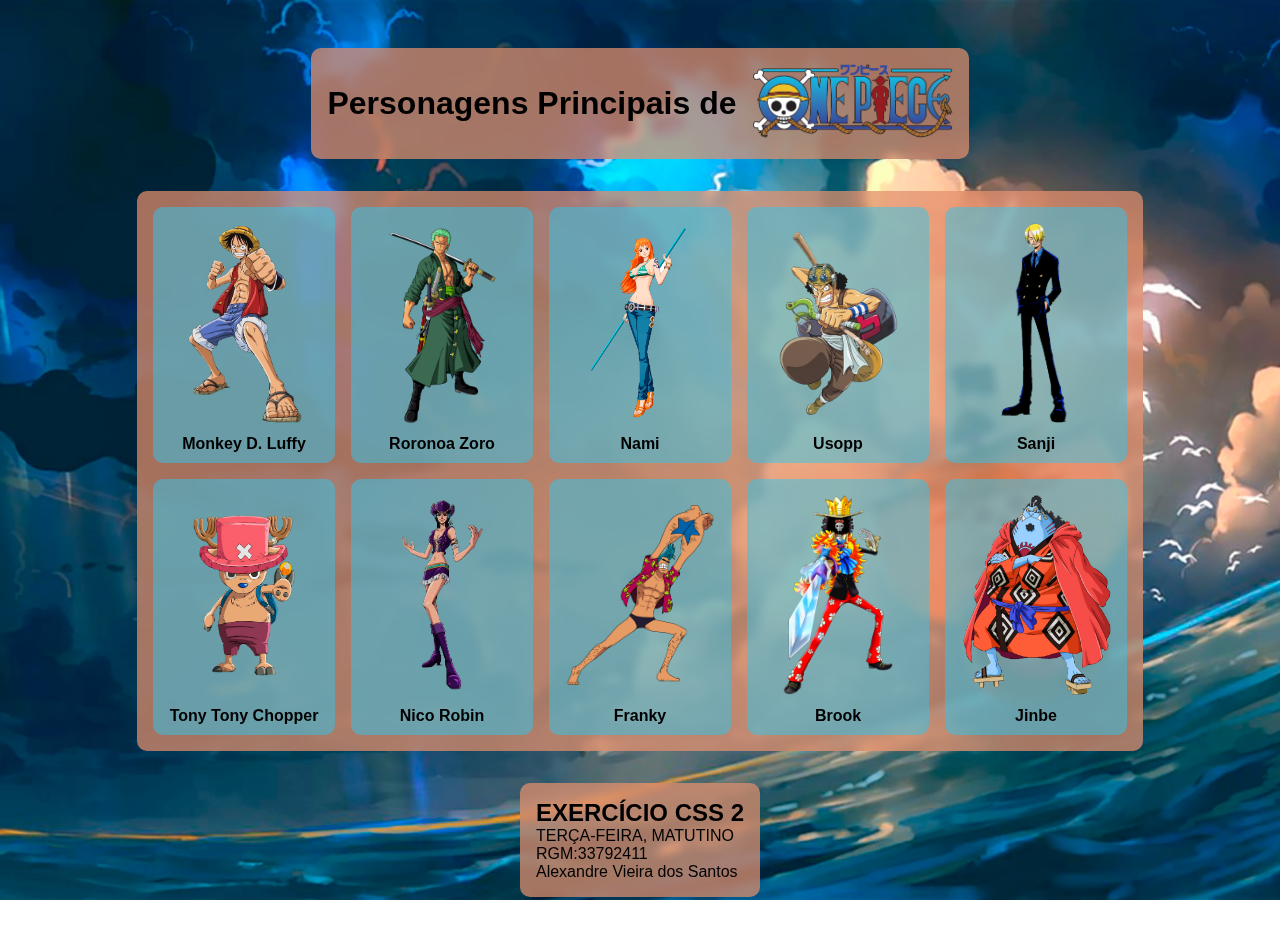
<file: CSS_exercicio_2/index.html>
<!DOCTYPE html>
<html lang="pt-br">

<head>
    <meta charset="UTF-8">
    <meta http-equiv="X-UA-Compatible" content="IE=edge">
    <meta name="viewport" content="width=device-width, initial-scale=1.0">
    <link rel="stylesheet" href="style.css">
    <title>One Piece</title>
</head>

<body>
    <div class="logo-container">
        <h1>Personagens Principais de</h1>
        <div class="logo"><img src="img/logo.png" alt=""></div>
    </div>

    <div class="content">
        <div class="card-box">
            <div class="card-hover">
                <p>Monkey D. Luffy</p>
                <p> "Luffy do Chapéu de Palha", como ficou conhecido, fundou sua própria tripulação, os Piratas do Chapéu de Palha. Como capitão da equipe, Luffy percorre o mar recrutando novos membros e enfrentando diferentes inimigos.</p>
            </div>
            <div class="card img1"></div>
        </div>
        <div class="card-box">
            <div class="card-hover">
                <p>Roronoa Zoro</p>
                <p>Zoro é um espadachim que usa um estilo de luta que ele mesmo criou chamado Santoryu, que significa Estilo de Três Espadas. Seu sonho é se tornar o maior espadachim do mundo</p>
            </div>
            <div class="card img2"></div>
        </div>
        <div class="card-box">
            <div class="card-hover">
                <p>Nami</p>
                <p>Nami é a navegadora do navio e apenas luta usando armas, igual a Usopp, por não ter uma especialidade em combate ou poderes de Akuma no Mi, Nami por muitas vezes deixa a ganância falar mais alto e sempre está atrás de tesouros.</p>
            </div>
            <div class="card img3"></div>
        </div>
        <div class="card-box">
            <div class="card-hover">
                <p>Usopp</p>
                <p>Ele tem a fama de ser um grande mentiroso desde o começo por inventar histórias exageradas sobre si mesmo, apesar de não ter uma força monstruosa como os seus companheiros, Usopp se destaca como um atirador.
                </p>
            </div>
            <div class="card img4"></div>
        </div>
        <div class="card-box">
            <div class="card-hover">
                <p>Sanji</p>
                <p>Seu papel na tripulação é de cozinheiro, já que ele prefere usar suas mãos apenas para cozinhar, Sanji só luta usando golpes de chute com suas pernas.</p>
            </div>
            <div class="card img5"></div>
        </div>
        <div class="card-box">
            <div class="card-hover">
                <p>Tony Tony Chopper</p>
                <p>Chopper é considerado o mascote dos Piratas do Chapéu de Palha, mas ele tem uma das funções mais importantes do bando como médico. Ele tem um grande conhecimento sobre medicina e consegue criar medicamentos para doenças mortais.</p>
            </div>
            <div class="card img6"></div>
        </div>
        <div class="card-box">
            <div class="card-hover">
                <p>Nico Robin</p>
                <p>Robin é a arqueóloga da tripulação e um dos membros mais valiosos já que é a única pessoa viva no mundo que sabe decifrar os Poneglyphs atualmente. Ela viveu em várias organizações criminosas como a Baroque Works.</p>
            </div>
            <div class="card img7"></div>
        </div>
        <div class="card-box">
            <div class="card-hover">
                <p>Franky</p>
                <p>Franky é o carpinteiro dos Chapéus de Palha e construiu o navio Thousand Sunny para a tripulação continuar sua jornada, depois de sofrer um grave acidente, Franky reconstruiu o seu corpo com partes mecânicas e tornou-se um ciborgue.</p>
            </div>
            <div class="card img8"></div>
        </div>
        <div class="card-box">
            <div class="card-hover">
                <p>Brook</p>
                <p>Brook é o músico dos Piratas do Chapéu de Palha e o membro mais velho entre eles. Ele fazia parte dos Piratas Rumbar, que morreram há muitos anos atrás, mas Brook foi ressuscitado com o poder da Yomi Yomi no Mi.</p>
            </div>
            <div class="card img9"></div>
        </div>
        <div class="card-box">
            <div class="card-hover">
                <p>Jinbe</p>
                <p>Jinbe é o timoneiro dos Chapéus de Palha, sua força é muito conhecida por ele já ter sido um aliado dos Piratas do Barba Branca e da Big Mom. Ele é um especialista no estilo Karatê Homem-Peixe e luta muito bem dentro da água.</p>
            </div>
            <div class="card img10"></div>
        </div>
    </div>
    <div class="dados">
        <p>
            <h2>EXERCÍCIO CSS 2</h2>
            TERÇA-FEIRA, MATUTINO <br> RGM:33792411 <br> Alexandre Vieira dos Santos
        </p>
    </div>

</body>

</html>
</file>
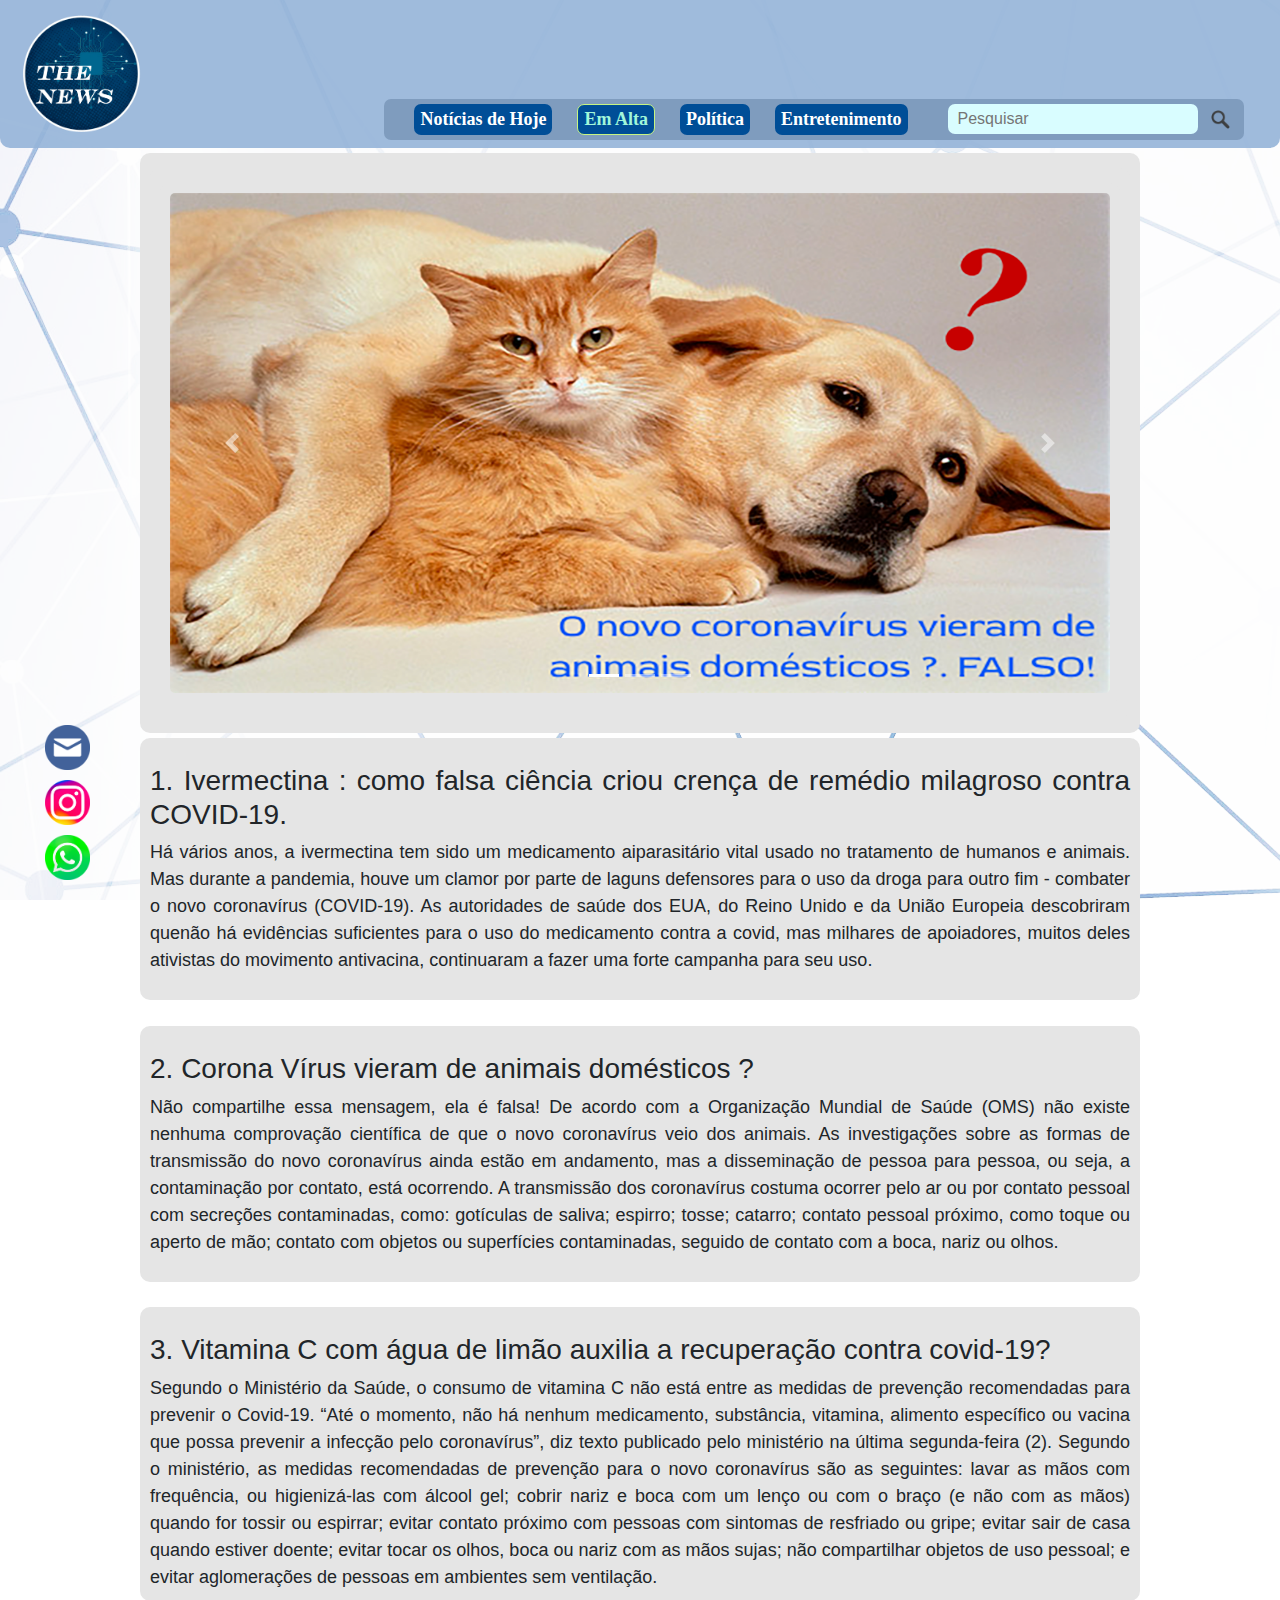
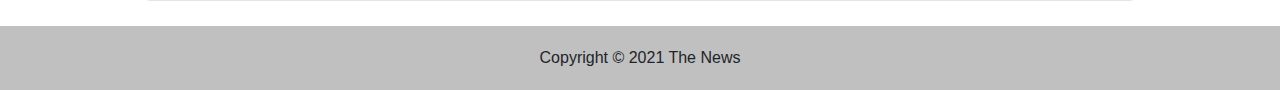
<file: fake news/Em_Alta.html>
<!DOCTYPE html>
<html lang="pt-BR">

<head>
    <title>Em alta</title>
    <meta charset="utf-8">
    <meta name="viewport" content="width=device-width, initial-scale=1">
    <link rel="stylesheet" href="Bootstrap\css\bootstrap.css">
    <link rel="stylesheet" href="css\style.css">
    <script src="https://ajax.googleapis.com/ajax/libs/jquery/3.5.1/jquery.min.js"></script>
    <script src="https://cdnjs.cloudflare.com/ajax/libs/popper.js/1.16.0/umd/popper.min.js"></script>
    <script src="Bootstrap\js\bootstrap.min.js"></script>
</head>

<body>
        <nav>
                <div class="navbar">
                  <div>
                    <img src="imagens\the_news_logo.png" alt="logo" width="130px">
                  </div>
                  <div class="menu">
                    <!--BOTÕES NAV BAR-->
                    <ul class="ul">
                      <li class="li">
                        <button  class="button active"><a  href="Noticias_de_hoje.html">Notícias de Hoje</a></button>
                      </li>
                      <li class="li">
                        <button id="ativo" class="ativo button active"><a href="Em_Alta.html">Em Alta</a></button>
                      </li>
                      <li class="li">
                        <button class="button active"><a href="Politica.html">Política</a></button>
                      </li>
                      <li class="li">
                        <button class="button active"><a href="Entretenimento.html">Entretenimento</a></button>
                      </li>
                      <li class="li">
                        <form method="get">
                          <input class="search" type="search" placeholder="Pesquisar">
                          <button class="lupa" type="submit"><img src="imagens\lupa.png" width="25" ></button>
                        </form>
                      </li>
                    </ul>
                  </div>
                </div>
              </nav>
              <!--CAROUSEL-->
              <div  id="demo" class="carousel slide" data-bs-ride="carousel">
                  <div class="carousel">
                  <div id="carouselExampleIndicators" class="carousel slide" data-ride="carousel">
                    <ol class="carousel-indicators">
                      <li data-target="#carouselExampleIndicators" data-slide-to="0" class="active"></li>
                      <li data-target="#carouselExampleIndicators" data-slide-to="1"></li>
                      <li data-target="#carouselExampleIndicators" data-slide-to="2"></li>
                    </ol>
                    <div class="carousel-inner">
                      <div class="carousel-item active">
                        <img class="img-responsive center-block img-fluid" class="d-block w-100" src="imagens\cachorro.png" alt="Primeiro Slide" >
                      </div>
                      <div class="carousel-item">
                        <img class="img-responsive center-block img-fluid" class="d-block w-100" src="imagens\Limao.png" alt="Segundo Slide" >
                      </div>
                      <div class="carousel-item">
                        <img class="img-responsive center-block img-fluid" class="d-block w-100" src="imagens\vacinamal.png" alt="Terceiro Slide" >
                      </div>
                    </div>
                    <a class="carousel-control-prev" href="#carouselExampleIndicators" role="button active" data-slide="prev">
                      <span class="carousel-control-prev-icon" aria-hidden="true"></span>
                      <span class="sr-only">Anterior</span>
                    </a>
                    <a class="carousel-control-next" href="#carouselExampleIndicators" role="button active" data-slide="next">
                      <span class="carousel-control-next-icon" aria-hidden="true"></span>
                      <span class="sr-only">Próximo</span>
                    </a>
                  </div>
                </div>
              </div>
              <!--TEXTO-->
              <div class="texto">
                <p>
                  <h3> 1. Ivermectina : como falsa ciência criou crença de remédio milagroso contra COVID-19.</h3>
                    Há vários anos, a ivermectina tem sido um medicamento aiparasitário vital usado no tratamento de humanos e animais.
                    Mas durante a pandemia, houve um clamor por parte de laguns defensores para o uso da droga para outro fim - combater o novo coronavírus (COVID-19).
                    As autoridades de saúde dos EUA, do Reino Unido e da União Europeia descobriram
                    quenão há evidências suficientes para o uso do medicamento contra a covid, mas
                    milhares de apoiadores, muitos deles ativistas do movimento antivacina, continuaram
                    a fazer uma forte campanha para seu uso.
                </p>
              </div>
              <div class="texto">
                <p>
                  <h3>2. Corona Vírus vieram de animais domésticos ?</h3>
                    Não compartilhe essa mensagem, ela é falsa!
                    De acordo com a Organização Mundial de Saúde (OMS) não existe nenhuma comprovação científica de que o novo coronavírus veio dos animais. As investigações sobre as formas de transmissão do novo coronavírus ainda estão em andamento, mas a disseminação de pessoa para pessoa, ou seja, a contaminação por contato, está ocorrendo.
                    A transmissão dos coronavírus costuma ocorrer pelo ar ou por contato pessoal com secreções contaminadas, como:
                    gotículas de saliva;
                    espirro;
                    tosse;
                    catarro;
                    contato pessoal próximo, como toque ou aperto de mão;
                    contato com objetos ou superfícies contaminadas, seguido de contato com a boca, nariz ou olhos. 
                </p>
              </div>
              <div class="texto">
                <p>
                  <h3>3. Vitamina C com água de limão auxilia a recuperação contra covid-19?</h3>
                  Segundo o Ministério da Saúde, o consumo de vitamina C não está entre as medidas de prevenção recomendadas para prevenir o Covid-19. “Até o momento, não há nenhum medicamento, substância, vitamina, alimento específico ou vacina que possa prevenir a infecção pelo coronavírus”, diz texto publicado pelo ministério na última segunda-feira (2).
                    Segundo o ministério, as medidas recomendadas de prevenção para o novo coronavírus são as seguintes: lavar as mãos com frequência, ou higienizá-las com álcool gel; cobrir nariz e boca com um lenço ou com o braço (e não com as mãos) quando for tossir ou espirrar; evitar contato próximo com pessoas com sintomas de resfriado ou gripe; evitar sair de casa quando estiver doente; evitar tocar os olhos, boca ou nariz com as mãos sujas; não compartilhar objetos de uso pessoal; e evitar aglomerações de pessoas em ambientes sem ventilação.
              </div>
              <!--BOTÕES REDES SOCIAS-->
              <div>
                <ul class="ul1">
                  <li class="li1">
                    <div><a href="https://www.google.com/intl/pt-BR/gmail/about/" target="blank"><img src="imagens\Email_simbol.png" alt="email"></a></div>
                  </li>
                  <li class="li1">
                    <div><a href="https://www.Instagram.com" target="blank"><img src="imagens\instagram_simbol.png" alt="instagram"></a></div>
                  </li>
                  <li class="li1">
                    <div><a href="https://www.WhatsApp.com" target="blank"><img src="imagens\WhatsApp_simbol.png" alt="whatsapp"></a></div>
                  </li>
                </ul>
              </div>
              <!--RODAPÉ-->
                  <footer>Copyright © 2021 The News</footer>    
</body>

</html>
</file>
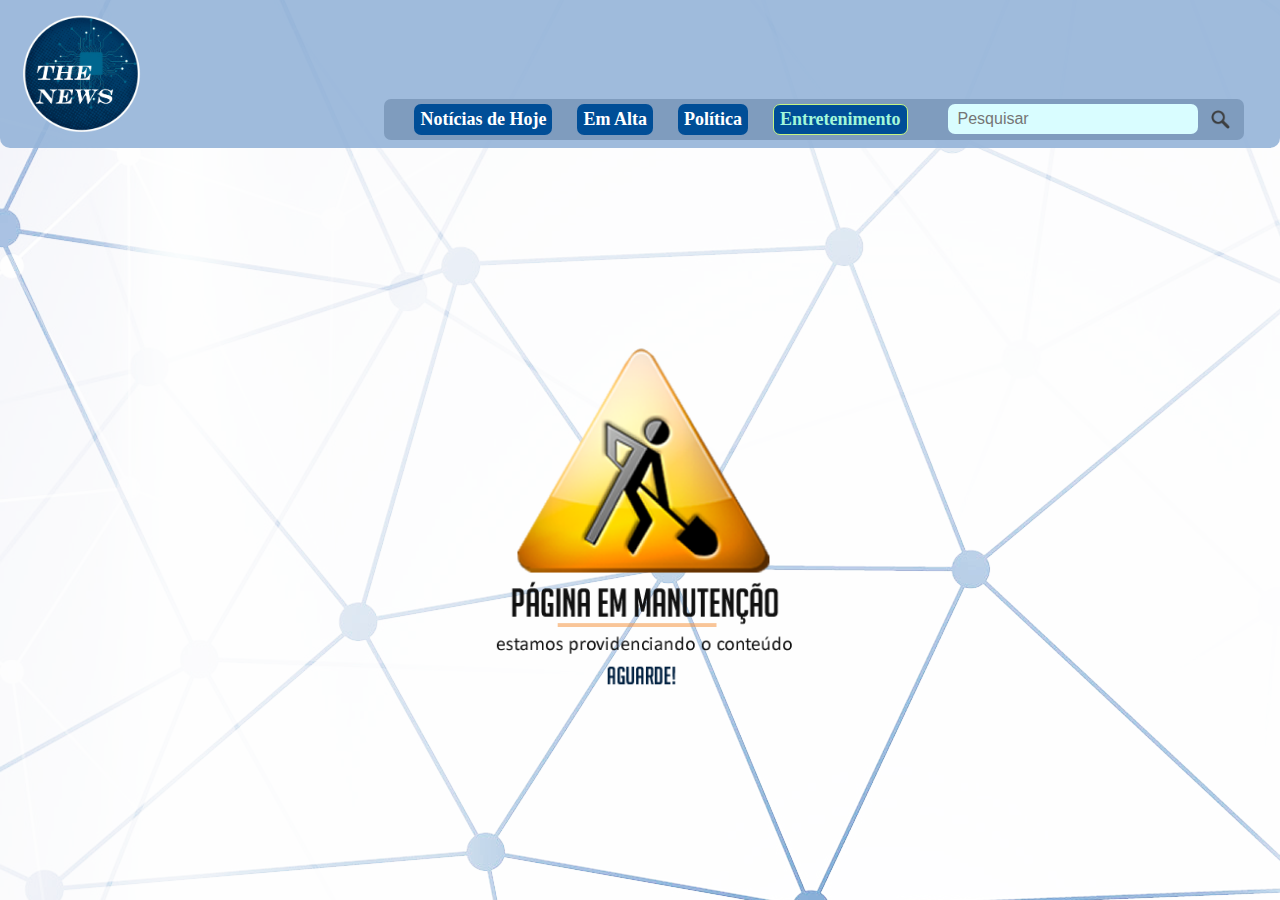
<file: fake news/Entretenimento.html>
<!DOCTYPE html>
<html lang="pt-BR">
<head>
    <meta charset="UTF-8">
    <meta http-equiv="X-UA-Compatible" content="IE=edge">
    <meta name="viewport" content="width=device-width, initial-scale=1.0">
    <title>Entretenimento</title>
    <link rel="stylesheet" href="Bootstrap\css\bootstrap.css">
    <link rel="stylesheet" href="css\style.css">
    <script src="https://ajax.googleapis.com/ajax/libs/jquery/3.5.1/jquery.min.js"></script>
    <script src="https://cdnjs.cloudflare.com/ajax/libs/popper.js/1.16.0/umd/popper.min.js"></script>
    <script src="Bootstrap\js\bootstrap.min.js"></script>
</head>
<body>
    <nav>
        <div class="navbar">
          <div>
            <img src="imagens\the_news_logo.png" alt="logo" width="130px">
          </div>
          <div class="menu">
            <!--BOTÕES NAV BAR-->
            <ul class="ul">
              <li class="li">
                <button  class="ativo button active "><a  href="Noticias_de_hoje.html">Notícias de Hoje</a></button>
              </li>
              <li class="li">
                <button class="button active"><a href="Em_Alta.html">Em Alta</a></button>
              </li>
              <li class="li">
                <button class="button active"><a href="Politica.html">Política</a></button>
              </li>
              <li class="li">
                <button id="ativo" class="button active"><a href="Entretenimento.html">Entretenimento</a></button>
              </li>
              <li class="li">
                <form method="get">
                  <input class="search" type="search" placeholder="Pesquisar">
                  <button class="lupa" type="submit"><img src="imagens\lupa.png" width="25" ></button>
                </form>
              </li>
            </ul>
          </div>
        </div>
      </nav>
  <div>
    <img class="manutencao" src="imagens\manutencao.png" alt="em manutenção">
  </div>
  
</body>
</html>
</file>
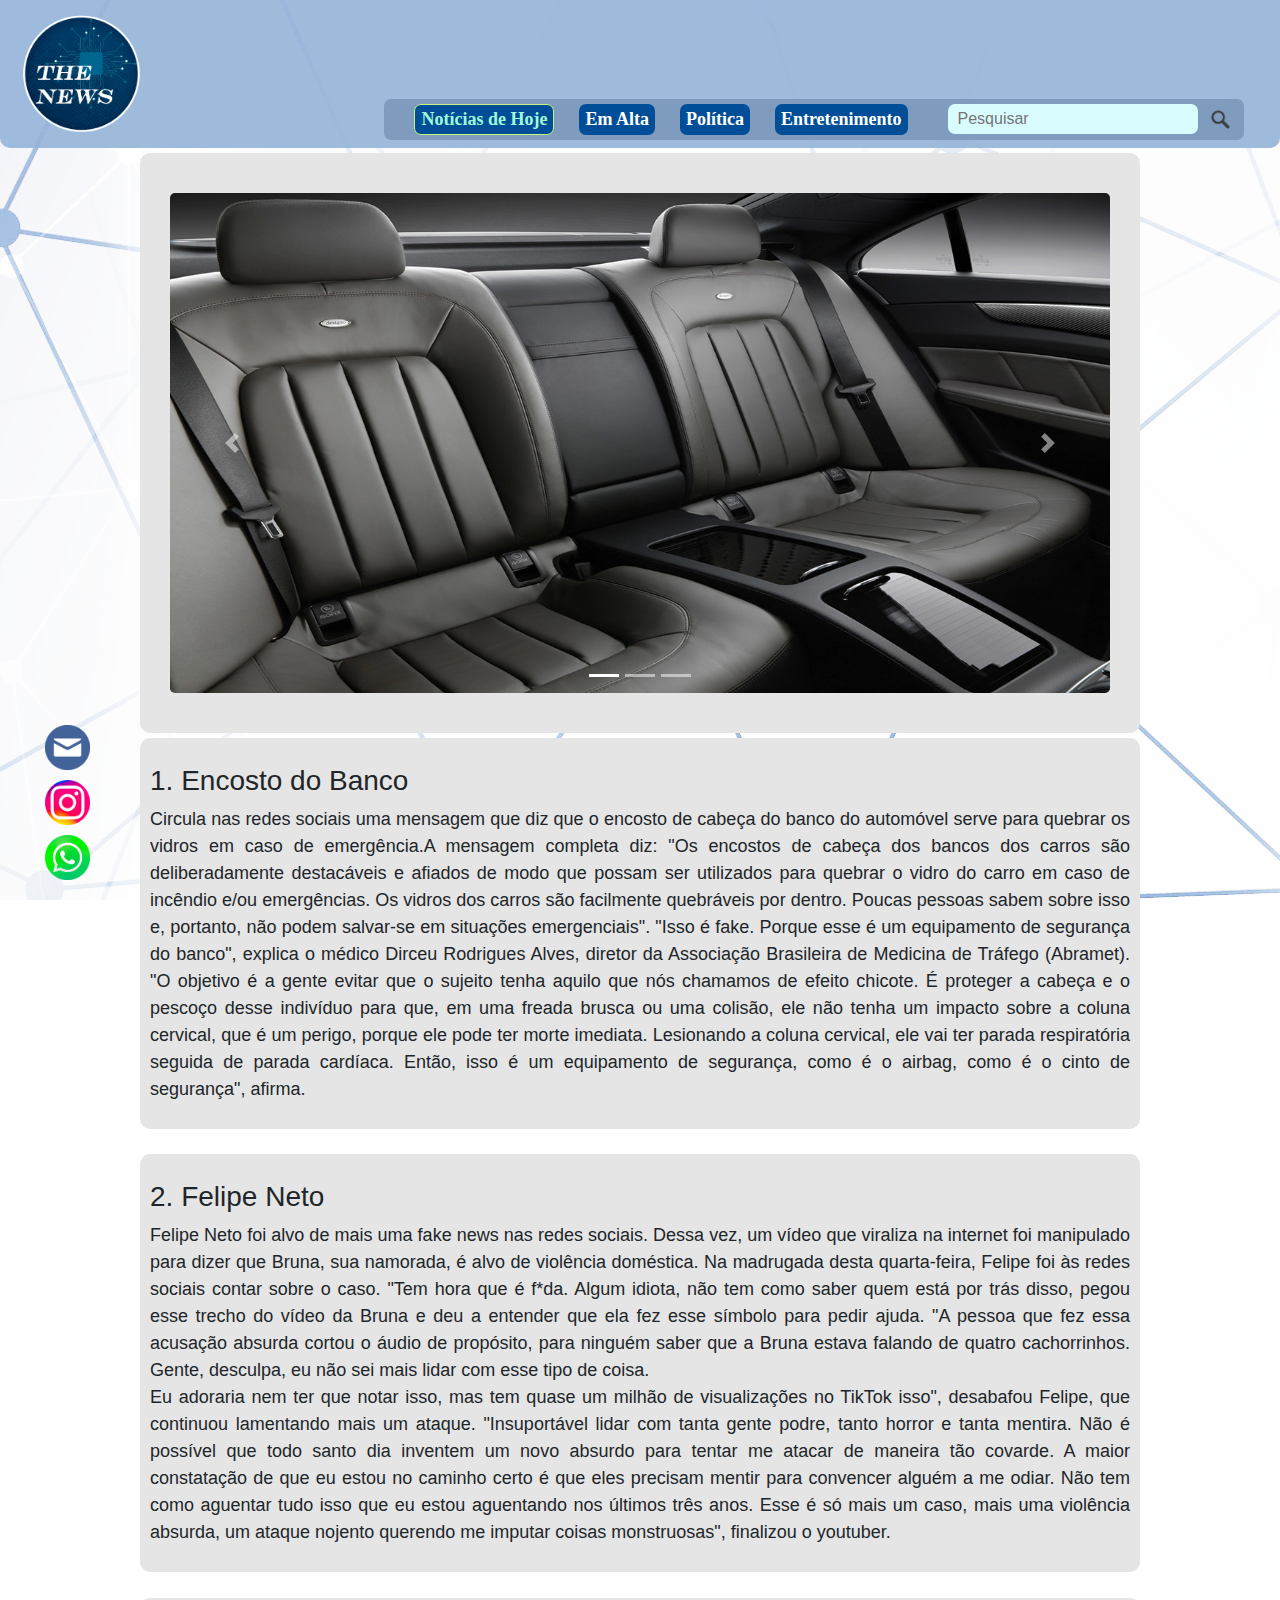
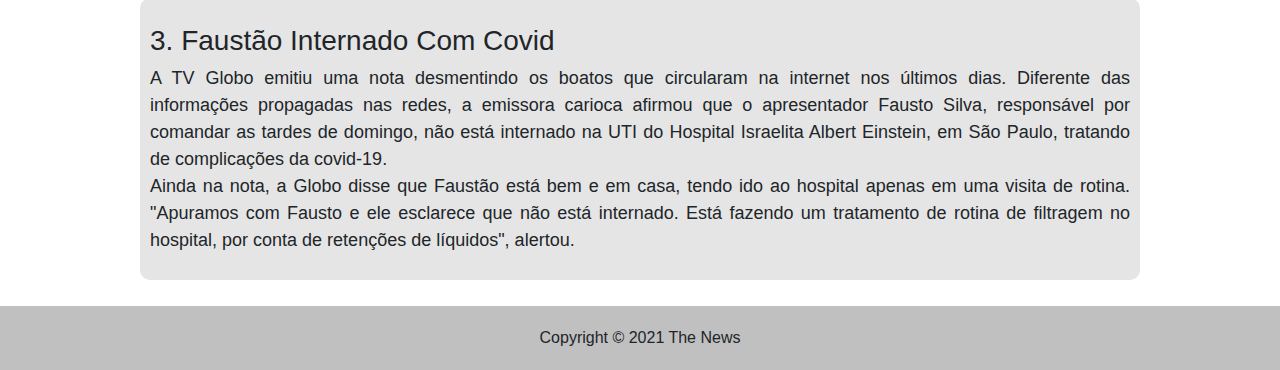
<file: fake news/Noticias_de_hoje.html>
<!DOCTYPE html>
<html lang="pt-BR">
<head>
    <meta charset="UTF-8">
    <meta http-equiv="X-UA-Compatible" content="IE=edge">
    <meta name="viewport" content="width=device-width, initial-scale=1.3">
    <title>Notícias de Hoje</title>
    <link rel="stylesheet" href="Bootstrap\css\bootstrap.css">
    <link rel="stylesheet" href="css\style.css">
    <script src="https://ajax.googleapis.com/ajax/libs/jquery/3.5.1/jquery.min.js"></script>
    <script src="https://cdnjs.cloudflare.com/ajax/libs/popper.js/1.16.0/umd/popper.min.js"></script>
    <script src="Bootstrap\js\bootstrap.min.js"></script>
</head>
<!-- NAV BAR-->
<body>
  <nav>
    <div class="navbar">
      <div>
        <img src="imagens\the_news_logo.png" alt="logo" width="130px">
      </div>
      <div class="menu">
        <!--BOTÕES NAV BAR-->
        <ul class="ul">
          <li class="li">
            <button id="ativo" class="ativo button active "><a  href="Noticias_de_hoje.html">Notícias de Hoje</a></button>
          </li>
          <li class="li">
            <button class="button active"><a href="Em_Alta.html">Em Alta</a></button>
          </li>
          <li class="li">
            <button class="button active"><a href="Politica.html">Política</a></button>
          </li>
          <li class="li">
            <button class="button active"><a href="Entretenimento.html">Entretenimento</a></button>
          </li>
          <li class="li">
            <form method="get">
              <input class="search" type="search" placeholder="Pesquisar">
              <button class="lupa" type="submit"><img src="imagens\lupa.png" width="25" ></button>
            </form>
          </li>
        </ul>
      </div>
    </div>
  </nav>
  <!--CAROUSEL-->
  <div  id="demo" class="carousel slide" data-bs-ride="carousel">
      <div class="carousel">
      <div id="carouselExampleIndicators" class="carousel slide" data-ride="carousel">
        <ol class="carousel-indicators">
          <li data-target="#carouselExampleIndicators" data-slide-to="0" class="active"></li>
          <li data-target="#carouselExampleIndicators" data-slide-to="1"></li>
          <li data-target="#carouselExampleIndicators" data-slide-to="2"></li>
        </ol>
        <div class="carousel-inner">
          <div class="carousel-item active">
            <img class="img-responsive center-block img-fluid" class="d-block w-100" src="imagens\banco.jpg" alt="Primeiro Slide" >
          </div>
          <div class="carousel-item">
            <img class="img-responsive center-block img-fluid" class="d-block w-100" src="imagens\felipe_neto.jpg" alt="Segundo Slide" >
          </div>
          <div class="carousel-item">
            <img class="img-responsive center-block img-fluid" class="d-block w-100" src="imagens\faustao.jpg" alt="Terceiro Slide" >
          </div>
        </div>
        <a class="carousel-control-prev" href="#carouselExampleIndicators" role="button active" data-slide="prev">
          <span class="carousel-control-prev-icon" aria-hidden="true"></span>
          <span class="sr-only">Anterior</span>
        </a>
        <a class="carousel-control-next" href="#carouselExampleIndicators" role="button active" data-slide="next">
          <span class="carousel-control-next-icon" aria-hidden="true"></span>
          <span class="sr-only">Próximo</span>
        </a>
      </div>
    </div>
  </div>
  <!--TEXTO-->
  <div class="texto">
    <p>
      <h3>1. Encosto do Banco</h3>
      Circula nas redes sociais uma mensagem que diz que o encosto de cabeça do banco do automóvel serve para quebrar os vidros em caso de emergência.A mensagem completa diz: "Os encostos de cabeça dos bancos dos carros são deliberadamente destacáveis e afiados de modo que possam ser utilizados para quebrar o vidro do carro em caso de incêndio e/ou emergências. Os vidros dos carros são facilmente quebráveis por dentro. Poucas pessoas sabem sobre isso e, portanto, não podem salvar-se em situações emergenciais".
      "Isso é fake. Porque esse é um equipamento de segurança do banco", explica o médico Dirceu Rodrigues Alves, diretor da Associação Brasileira de Medicina de Tráfego (Abramet).
      "O objetivo é a gente evitar que o sujeito tenha aquilo que nós chamamos de efeito chicote. É proteger a cabeça e o pescoço desse indivíduo para que, em uma freada brusca ou uma colisão, ele não tenha um impacto sobre a coluna cervical, que é um perigo, porque ele pode ter morte imediata. Lesionando a coluna cervical, ele vai ter parada respiratória seguida de parada cardíaca. Então, isso é um equipamento de segurança, como é o airbag, como é o cinto de segurança", afirma.
    </p>
  </div>
  <div class="texto">
    <p>
      <h3>2. Felipe Neto</h3>
      Felipe Neto foi alvo de mais uma fake news nas redes sociais. Dessa vez, um vídeo que viraliza na internet foi manipulado para dizer que Bruna, sua namorada, é alvo de violência doméstica. Na madrugada desta quarta-feira, Felipe foi às redes sociais contar sobre o caso. "Tem hora que é f*da. Algum idiota, não tem como saber quem está por trás disso, pegou esse trecho do vídeo da Bruna e deu a entender que ela fez esse símbolo para pedir ajuda. "A pessoa que fez essa acusação absurda cortou o áudio de propósito, para ninguém saber que a Bruna estava falando de quatro cachorrinhos. Gente, desculpa, eu não sei mais lidar com esse tipo de coisa. <br> Eu adoraria nem ter que notar isso, mas tem quase um milhão de visualizações no TikTok isso", desabafou Felipe, que continuou lamentando mais um ataque. "Insuportável lidar com tanta gente podre, tanto horror e tanta mentira. Não é possível que todo santo dia inventem um novo absurdo para tentar me atacar de maneira tão covarde. A maior constatação de que eu estou no caminho certo é que eles precisam mentir para convencer alguém a me odiar. Não tem como aguentar tudo isso que eu estou aguentando nos últimos três anos. Esse é só mais um caso, mais uma violência absurda, um ataque nojento querendo me imputar coisas monstruosas", finalizou o youtuber. 
    </p>
  </div>
  <div class="texto">
    <p>
      <h3>3. Faustão Internado Com Covid</h3>
      A TV Globo emitiu uma nota desmentindo os boatos que circularam na internet nos últimos dias. Diferente das informações propagadas nas redes, a emissora carioca afirmou que o apresentador Fausto Silva, responsável por comandar as tardes de domingo, não está internado na UTI do Hospital Israelita Albert Einstein, em São Paulo, tratando de complicações da covid-19. <br> Ainda na nota, a Globo disse que Faustão está bem e em casa, tendo ido ao hospital apenas em uma visita de rotina. "Apuramos com Fausto e ele esclarece que não está internado. Está fazendo um tratamento de rotina de filtragem no hospital, por conta de retenções de líquidos", alertou.
    </p>
  </div>
  <!--BOTÕES REDES SOCIAS-->
  <div>
    <ul class="ul1">
      <li class="li1">
        <div><a href="https://www.google.com/intl/pt-BR/gmail/about/" target="blank"><img src="imagens\Email_simbol.png" alt="email"></a></div>
      </li>
      <li class="li1">
        <div><a href="https://www.Instagram.com" target="blank"><img src="imagens\instagram_simbol.png" alt="instagram"></a></div>
      </li>
      <li class="li1">
        <div><a href="https://www.WhatsApp.com" target="blank"><img src="imagens\WhatsApp_simbol.png" alt="whatsapp"></a></div>
      </li>
    </ul>
  </div>
  <!--RODAPÉ-->
      <footer>Copyright © 2021 The News</footer>
</body>
</html>
</file>
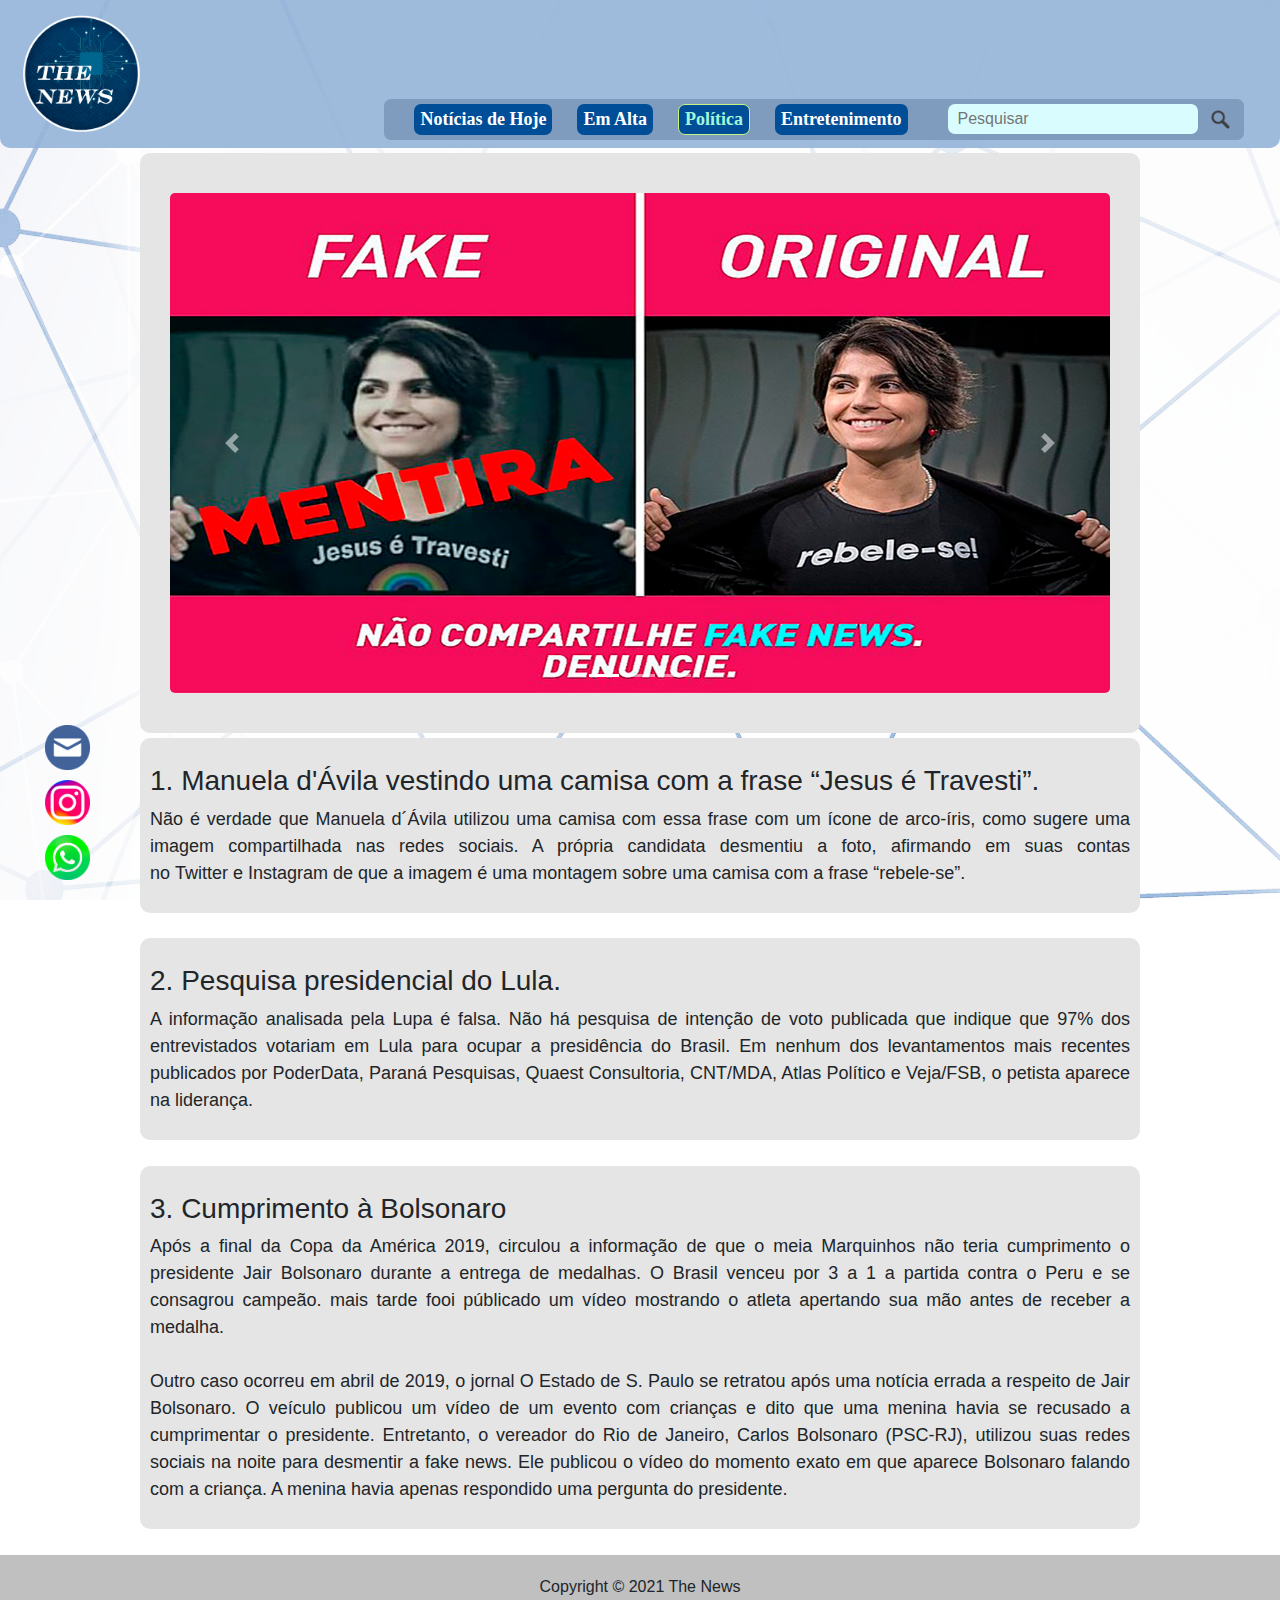
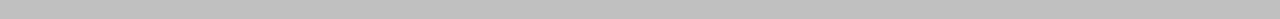
<file: fake news/Politica.html>
<!DOCTYPE html>
<html lang="pt-BR">

<head>
    <title>Política</title>
    <meta charset="utf-8">
    <meta name="viewport" content="width=device-width, initial-scale=1">
    <link rel="stylesheet" href="Bootstrap\css\bootstrap.css">
    <link rel="stylesheet" href="css\style.css">
    <script src="https://ajax.googleapis.com/ajax/libs/jquery/3.5.1/jquery.min.js"></script>
    <script src="https://cdnjs.cloudflare.com/ajax/libs/popper.js/1.16.0/umd/popper.min.js"></script>
    <script src="Bootstrap\js\bootstrap.min.js"></script>
</head>

<body>
  <nav>
    <div class="navbar">
      <div>
        <img src="imagens\the_news_logo.png" alt="logo" width="130px">
      </div>
      <div class="menu">
        <!--BOTÕES NAV BAR-->
        <ul class="ul">
          <li class="li">
            <button  class="button active "><a  href="Noticias_de_hoje.html">Notícias de Hoje</a></button>
          </li>
          <li class="li">
            <button class="button active"><a href="Em_Alta.html">Em Alta</a></button>
          </li>
          <li class="li">
            <button id="ativo" class="ativo button active"><a href="Politica.html">Política</a></button>
          </li>
          <li class="li">
            <button class="button active"><a href="Entretenimento.html">Entretenimento</a></button>
          </li>
          <li class="li">
            <form method="get">
              <input class="search" type="search" placeholder="Pesquisar">
              <button class="lupa" type="submit"><img src="imagens\lupa.png" width="25" ></button>
            </form>
          </li>
        </ul>
      </div>
    </div>
  </nav>

  <div  id="demo" class="carousel slide" data-bs-ride="carousel">
    <div class="carousel">
    <div id="carouselExampleIndicators" class="carousel slide" data-ride="carousel">
      <ol class="carousel-indicators">
        <li data-target="#carouselExampleIndicators" data-slide-to="0" class="active"></li>
        <li data-target="#carouselExampleIndicators" data-slide-to="1"></li>
        <li data-target="#carouselExampleIndicators" data-slide-to="2"></li>
      </ol>
      <div class="carousel-inner">
        <div class="carousel-item active">
          <img class="img-responsive center-block img-fluid" class="d-block w-100" src="imagens\d'Ávila.jpeg" alt="Primeiro Slide" >
        </div>
        <div class="carousel-item">
          <img class="img-responsive center-block img-fluid" class="d-block w-100" src="imagens\lula.jpeg" alt="Segundo Slide" >
        </div>
        <div class="carousel-item">
          <img class="img-responsive center-block img-fluid" class="d-block w-100" src="imagens\bolsonaro1.png" alt="Terceiro Slide" >
        </div>
      </div>
      <a class="carousel-control-prev" href="#carouselExampleIndicators" role="button active" data-slide="prev">
        <span class="carousel-control-prev-icon" aria-hidden="true"></span>
        <span class="sr-only">Anterior</span>
      </a>
      <a class="carousel-control-next" href="#carouselExampleIndicators" role="button active" data-slide="next">
        <span class="carousel-control-next-icon" aria-hidden="true"></span>
        <span class="sr-only">Próximo</span>
      </a>
    </div>
  </div>
</div>
    <div class="texto">
        <p>
          <h3>1. Manuela d'Ávila vestindo uma camisa com a frase “Jesus é Travesti”. </h3>
           Não é verdade que Manuela d´Ávila utilizou uma camisa com essa frase com um ícone de arco-íris, como 
           sugere uma imagem compartilhada nas redes sociais.
           A própria candidata desmentiu a foto, afirmando em suas contas no Twitter e Instagram de que a imagem
           é uma montagem sobre uma camisa com a frase “rebele-se”. 

               
        </p>
      </div>
      <div class="texto">
        <p>
          <h3>2. Pesquisa presidencial do Lula.</h3>
            A informação analisada pela Lupa é falsa. Não há pesquisa de intenção de voto publicada que indique que 97% dos entrevistados
           votariam em Lula para ocupar a presidência do Brasil. Em nenhum dos levantamentos mais recentes publicados por PoderData, 
           Paraná Pesquisas, Quaest Consultoria, CNT/MDA, Atlas Político e Veja/FSB, o petista aparece na liderança.
        </p>
      </div>
      <div class="texto">
        <p>
          <h3>3. Cumprimento à Bolsonaro</h3>
         Após a final da Copa da América 2019, circulou a informação de que o meia Marquinhos não teria cumprimento o presidente Jair Bolsonaro 
         durante a entrega de medalhas. O Brasil venceu por 3 a 1 a partida contra o Peru e se consagrou campeão. mais tarde fooi públicado um 
         vídeo mostrando o atleta apertando sua mão antes de receber a medalha.
<br /> <br />
         Outro caso ocorreu em abril de 2019, o jornal O Estado de S. Paulo se retratou após uma notícia errada a respeito de Jair Bolsonaro. 
         O veículo publicou um vídeo de um evento com crianças e dito que uma menina havia se recusado a cumprimentar o presidente. Entretanto, 
         o vereador do Rio de Janeiro, Carlos Bolsonaro (PSC-RJ), utilizou suas redes sociais na noite para desmentir a fake news. Ele publicou 
         o vídeo do momento exato em que aparece Bolsonaro falando com a criança. A menina havia apenas respondido uma pergunta do presidente.
        </p>
      </div>
    
   
      <div>
        <ul class="ul1">
          <li class="li1">
            <div><a href="https://www.google.com/intl/pt-BR/gmail/about/" target="blank"><img src="imagens\Email_simbol.png" alt="email"></a></div>
          </li>
          <li class="li1">
            <div><a href="https://www.Instagram.com" target="blank"><img src="imagens\instagram_simbol.png" alt="instagram"></a></div>
          </li>
          <li class="li1">
            <div><a href="https://www.WhatsApp.com" target="blank"><img src="imagens\WhatsApp_simbol.png" alt="whatsapp"></a></div>
          </li>
        </ul>
      </div>
      <footer>Copyright © 2021 The News</footer>
</body>

</html>
</file>
<file: CSS_exercicio_2/style.css>
* {
    margin: 0;
    padding: 0;
}

body {
    background: url(img/background.png) no-repeat fixed center/cover;
    font-family: Arial, Helvetica, sans-serif;
    display: flex;
    align-items: center;
    gap: 2rem;
    justify-content: center;
    flex-direction: column;
    margin: 3rem;
}

.logo-container {
    box-sizing: border-box;
    user-select: none;
    display: flex;
    align-items: center;
    gap: 1rem;
}

.logo-container,
.content,
.dados {
    background-color: #e3906db9;
    backdrop-filter: blur(4px);
    padding: 1rem;
    border-radius: 10px;
}

.logo>img {
    width: 200px;
    -webkit-user-drag: none;
}

.content {
    min-width: 280px;
    box-sizing: border-box;
    display: grid;
    justify-items: center;
    gap: 1rem;
    grid-template-columns: repeat(5, 1fr);
}

@media(max-width:1040px) {
    .content {
        grid-template-columns: repeat(4, 1fr);
    }
}

@media(max-width:840px) {
    .content {
        grid-template-columns: repeat(3, 1fr);
    }
}

@media(max-width:640px) {
    .content {
        grid-template-columns: repeat(2, 1fr);
    }
}

@media(max-width:480px) {
    .logo-container {
        display: flex;
        flex-direction: column;
        text-align: center;
    }
}

@media(max-width:440px) {
    .content {
        grid-template-columns: repeat(1, 1fr);
    }
}

.card-box {
    display: flex;
    flex-direction: column-reverse;
    align-items: center;
    background-color: #31c6eb83;
    border-radius: 10px;
    width: min-content;
    font-weight: bold;
    overflow: hidden;
}

.card {
    width: 150px;
    height: 200px;
    transition: ease-in-out 0.4s;
    margin: 1rem 1rem 2.5rem 1rem;
}

.card-box:hover>.card {
    scale: 1.1;
}

.card-hover {
    user-select: none;
    width: 166px;
    height: 20px;
    display: flex;
    flex-direction: column;
    gap: 0.8rem;
    padding: 0.5rem;
    transition: ease-in-out 0.4s;
    text-align: center;
    border-radius: 10px;
    position: absolute;
    overflow: hidden;
}

p:last-child {
    font-weight: normal;
    text-align: left;
}

.card-box:hover>.card-hover {
    height: 240px;
    background-color: rgba(0, 0, 0, 0.425);
    backdrop-filter: blur(3px);
    color: aliceblue;
    z-index: 1;
}

.img1 {
    background: url(img/luffy.png) no-repeat center/contain;
}

.img2 {
    background: url(img/zoro.png) no-repeat center/contain;
}

.img3 {
    background: url(img/nami.png) no-repeat center/contain;
}

.img4 {
    background: url(img/usopp.png) no-repeat center/contain;
}

.img5 {
    background: url(img/sanji.png) no-repeat center/contain;
}

.img6 {
    background: url(img/chopper.png) no-repeat center/contain;
}

.img7 {
    background: url(img/robin.png) no-repeat center/contain;
}

.img8 {
    background: url(img/franky.png) no-repeat center/contain;
}

.img9 {
    background: url(img/brook.png) no-repeat center/contain;
}

.img10 {
    background: url(img/jinbe.png) no-repeat center/contain;
}
</file>
